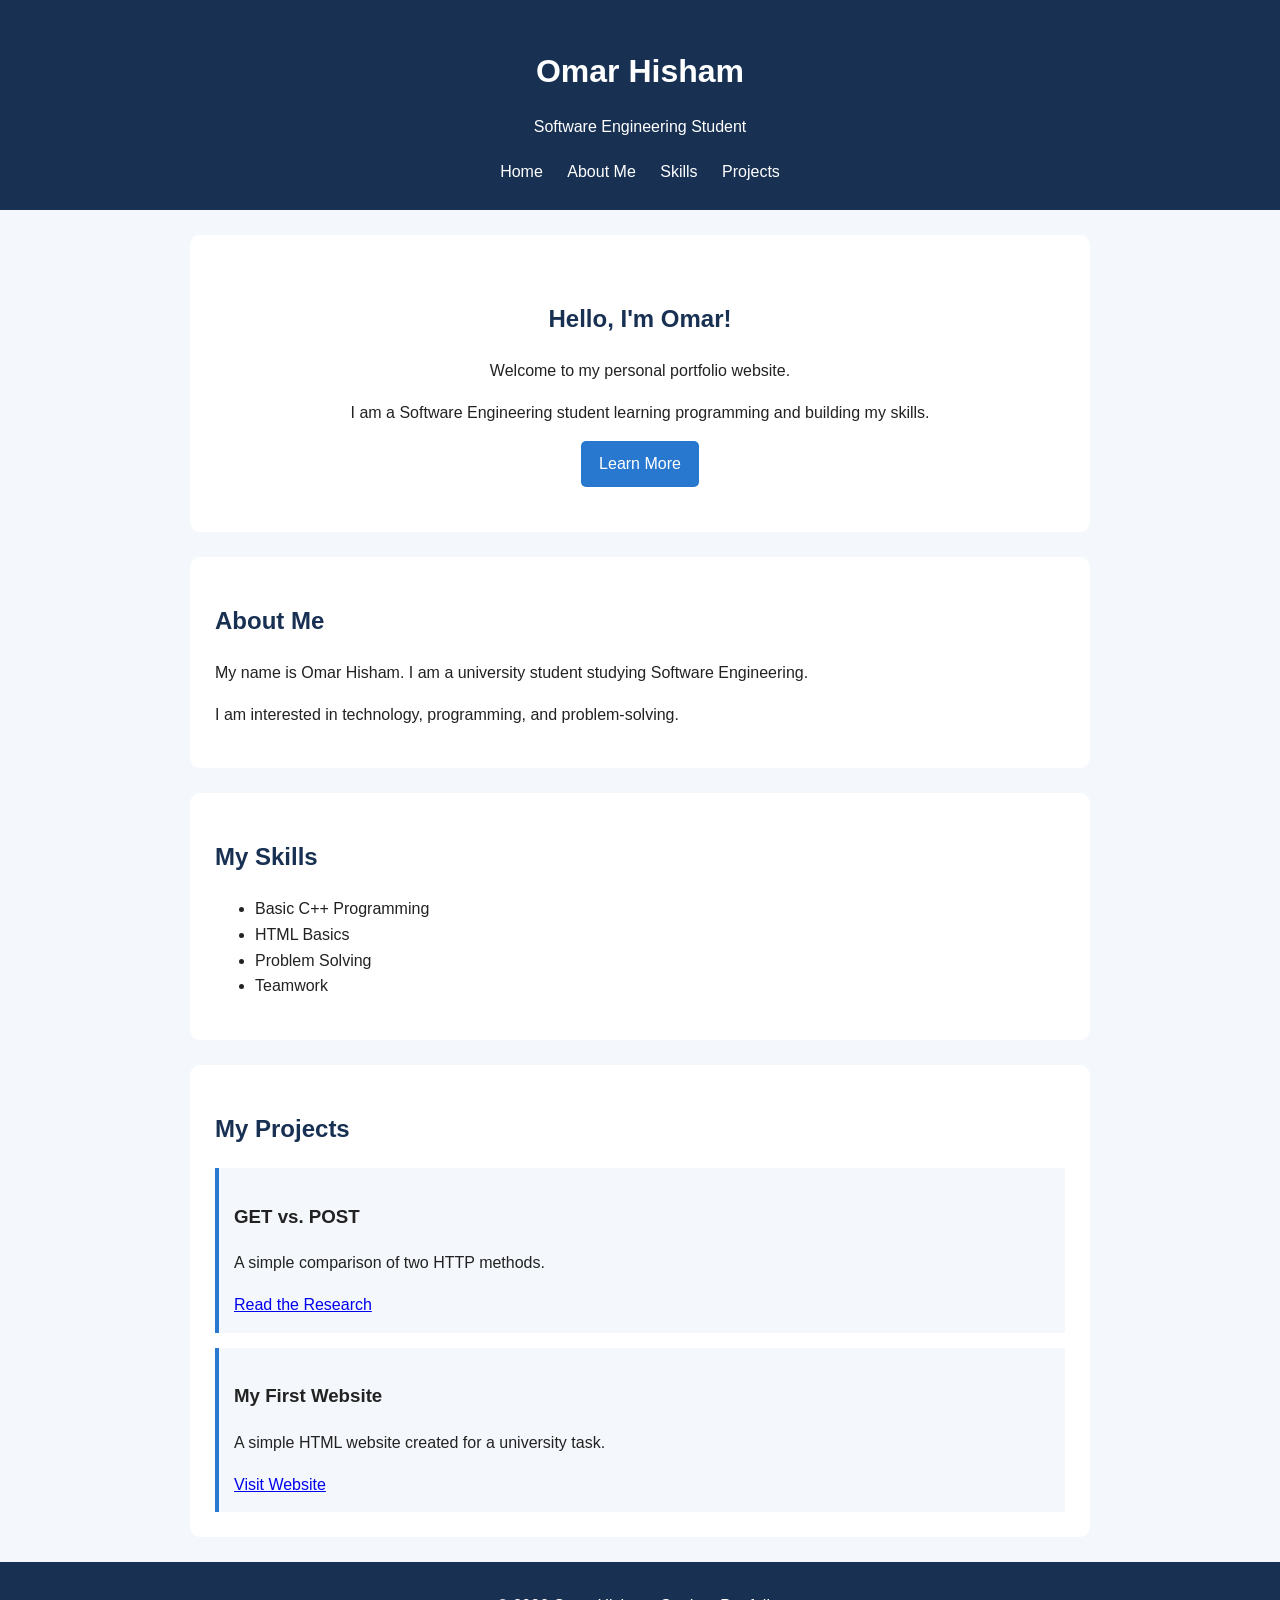
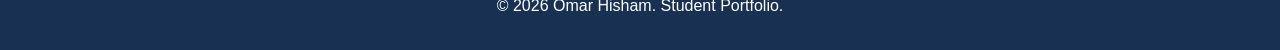
<file: index.html>
<!DOCTYPE html>
<html lang="en">
<head>
    <meta charset="UTF-8">
    <meta name="viewport" content="width=device-width, initial-scale=1.0">
    <title>Omar Hisham | Portfolio</title>
    <link rel="stylesheet" href="style.css">
</head>
<body>

    <header>
        <h1>Omar Hisham</h1>
        <p>Software Engineering Student</p>

        <nav>
            <a href="#home">Home</a>
            <a href="#about">About Me</a>
            <a href="#skills">Skills</a>
            <a href="#projects">Projects</a>
        </nav>
    </header>

    <section id="home" class="hero">
        <h2>Hello, I'm Omar!</h2>
        <p>Welcome to my personal portfolio website.</p>
        <p>I am a Software Engineering student learning programming and building my skills.</p>
        <a href="#about" class="button">Learn More</a>
    </section>

    <section id="about">
        <h2>About Me</h2>
        <p>My name is Omar Hisham. I am a university student studying Software Engineering.</p>
        <p>I am interested in technology, programming, and problem-solving.</p>
    </section>

    <section id="skills">
        <h2>My Skills</h2>
        <ul>
            <li>Basic C++ Programming</li>
            <li>HTML Basics</li>
            <li>Problem Solving</li>
            <li>Teamwork</li>
        </ul>
    </section>

    <section id="projects">
        <h2>My Projects</h2>

        
    <div class="project">
        <h3>GET vs. POST</h3>
        <p>A simple comparison of two HTTP methods.</p>
        <a href="Get_Post Task.pdf" target="_blank">Read the Research</a>
    </div>


                <div class="project">
        <h3>My First Website</h3>
        <p>A simple HTML website created for a university task.</p>
        <a href="WebTask1Website/webLabTask1.html">Visit Website</a>
    </div>

    </section>



    <footer>
        <p>© 2026 Omar Hisham. Student Portfolio.</p>
    </footer>

</body>
</html>
</file>
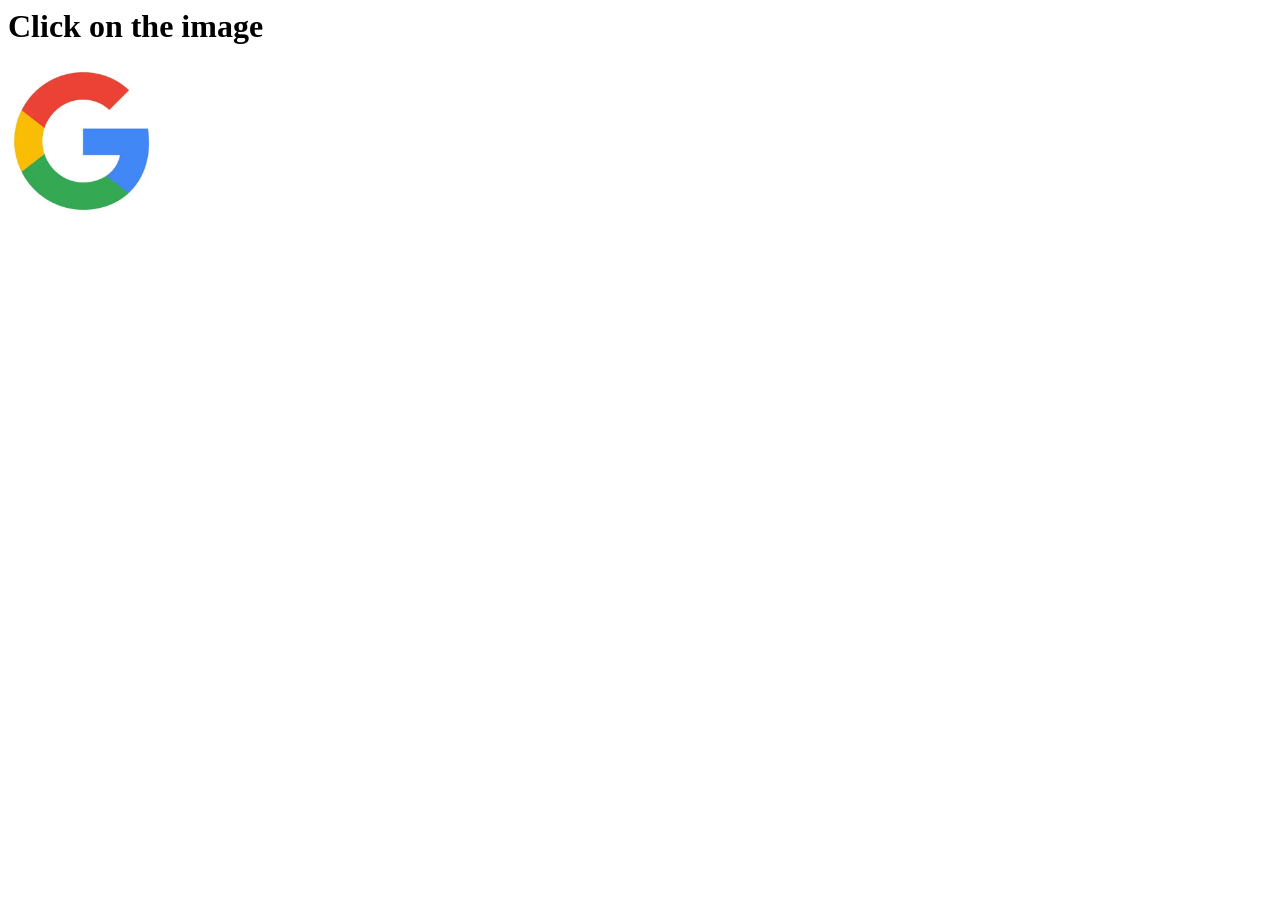
<file: WebTask1Website/image.html>
<html>
<head>
    <title>Google Image</title>
    <link rel="icon" type="image/png" href="google.png">
</head>
<body>

    <h1>Click on the image</h1>

    <a href="https://www.google.com">
        <img src="OIP.png" width="150">
    </a>

</body>
</html>
</file>
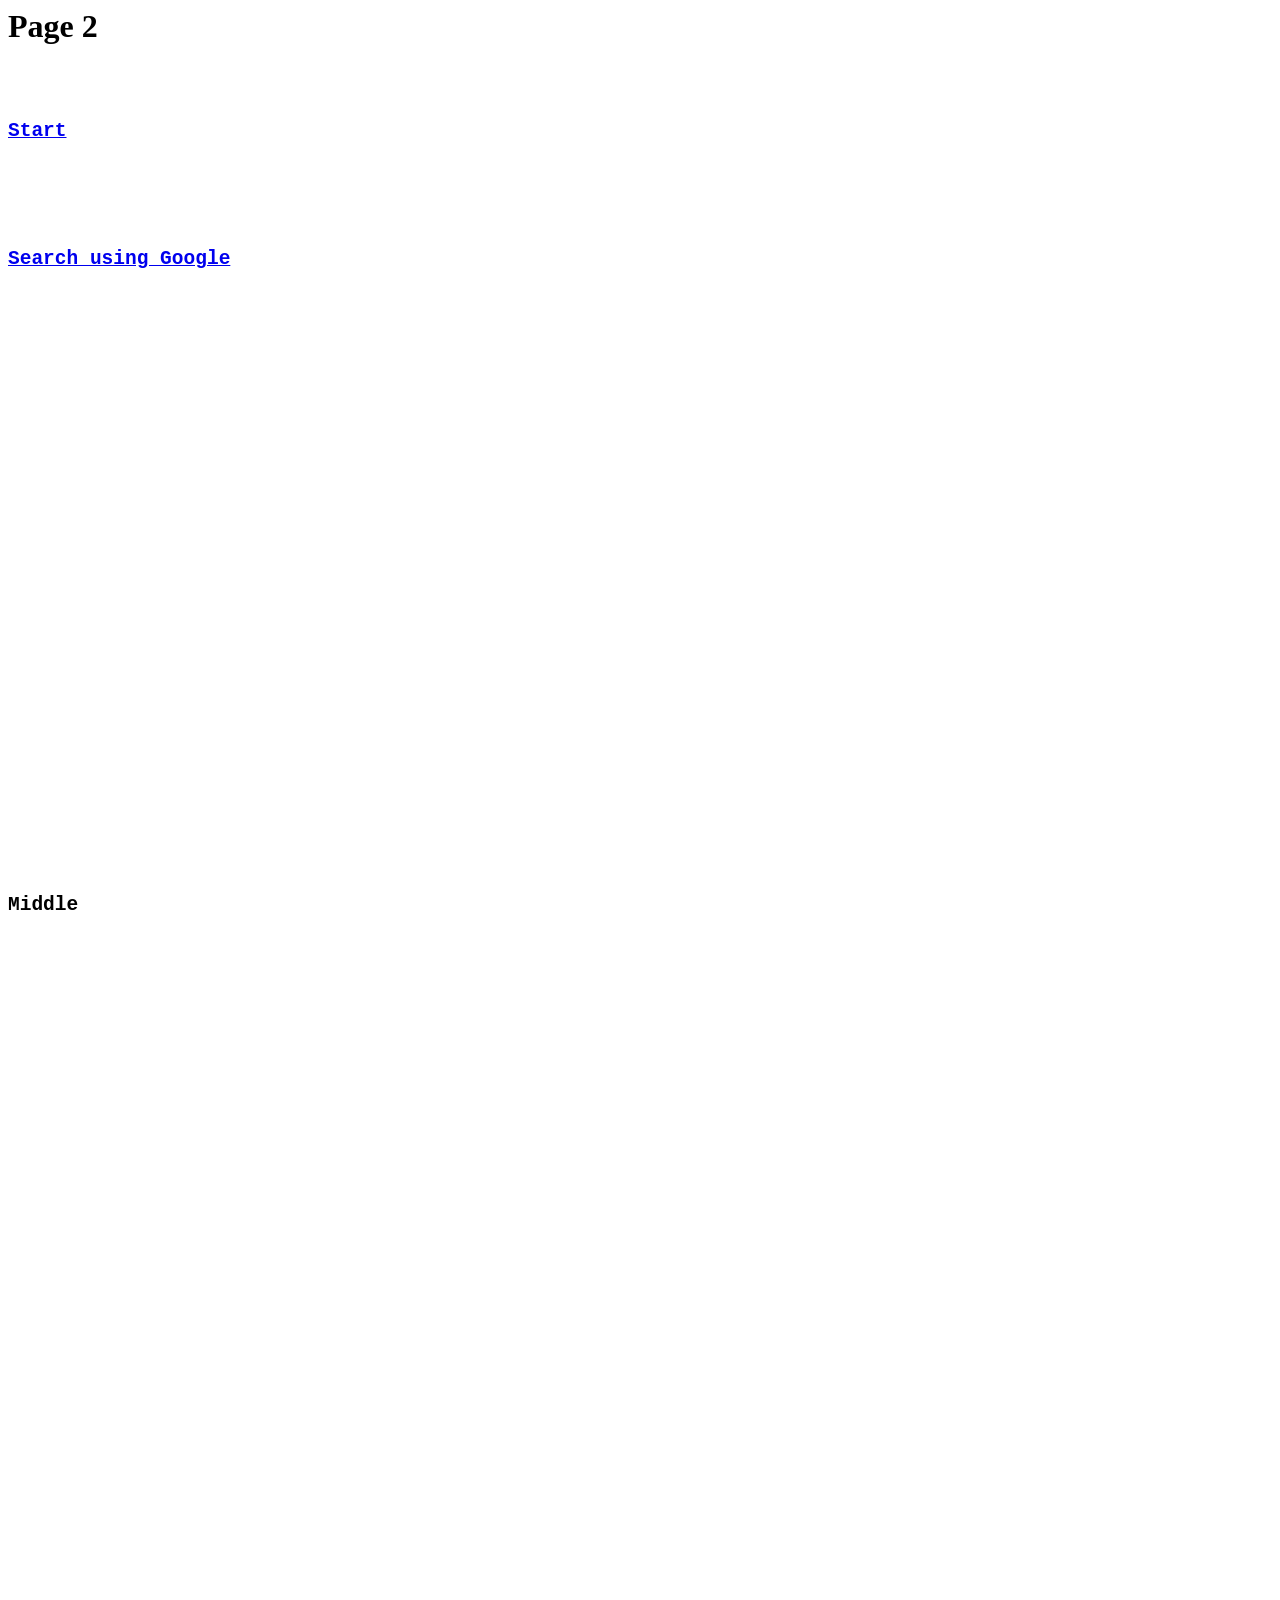
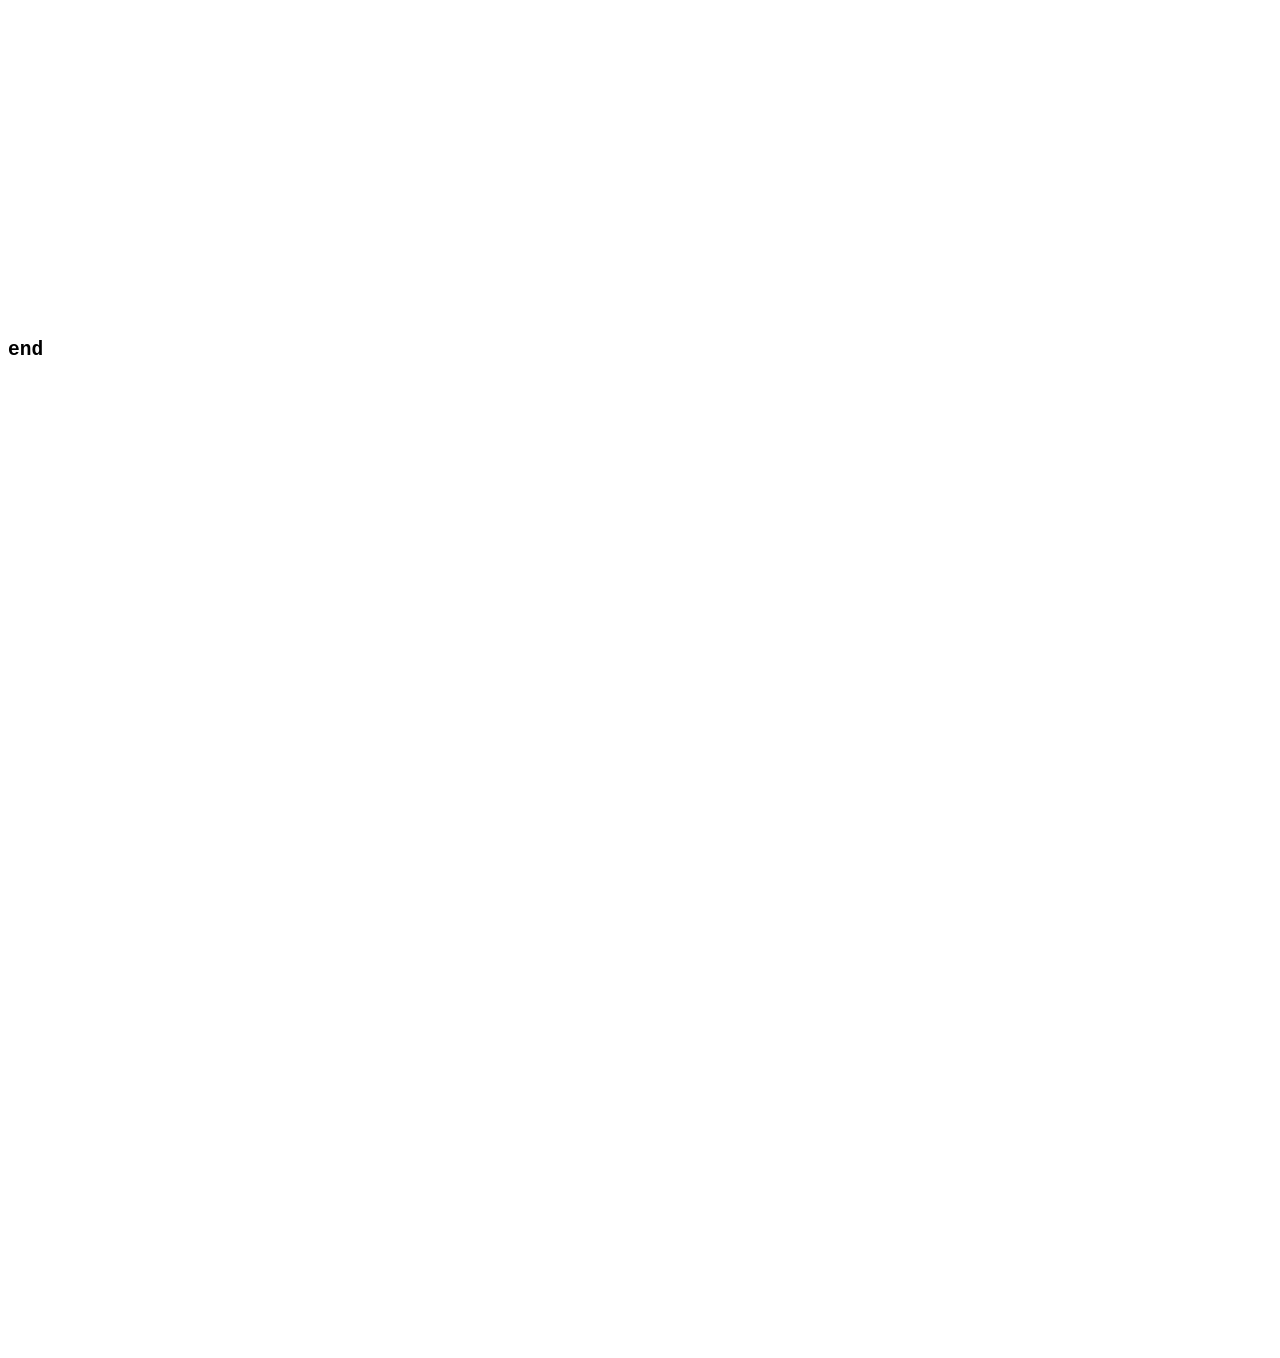
<file: WebTask1Website/page2.html>
<html>
<head>
<title>Page 2</title>
</head>
<body>
<h1>Page 2</h1>

    <pre>
            <h2>
<a href="#mid">Start</a>
            </h2>
    <h2>
<a href="https://www.google.com" target="_blank">Search using Google</a>
    </h2>

    


































        <h2 id="mid">Middle</h2>
































































        <h2 id="end">end</h2>
        





























































    </pre>
</body>
</html>
</file>
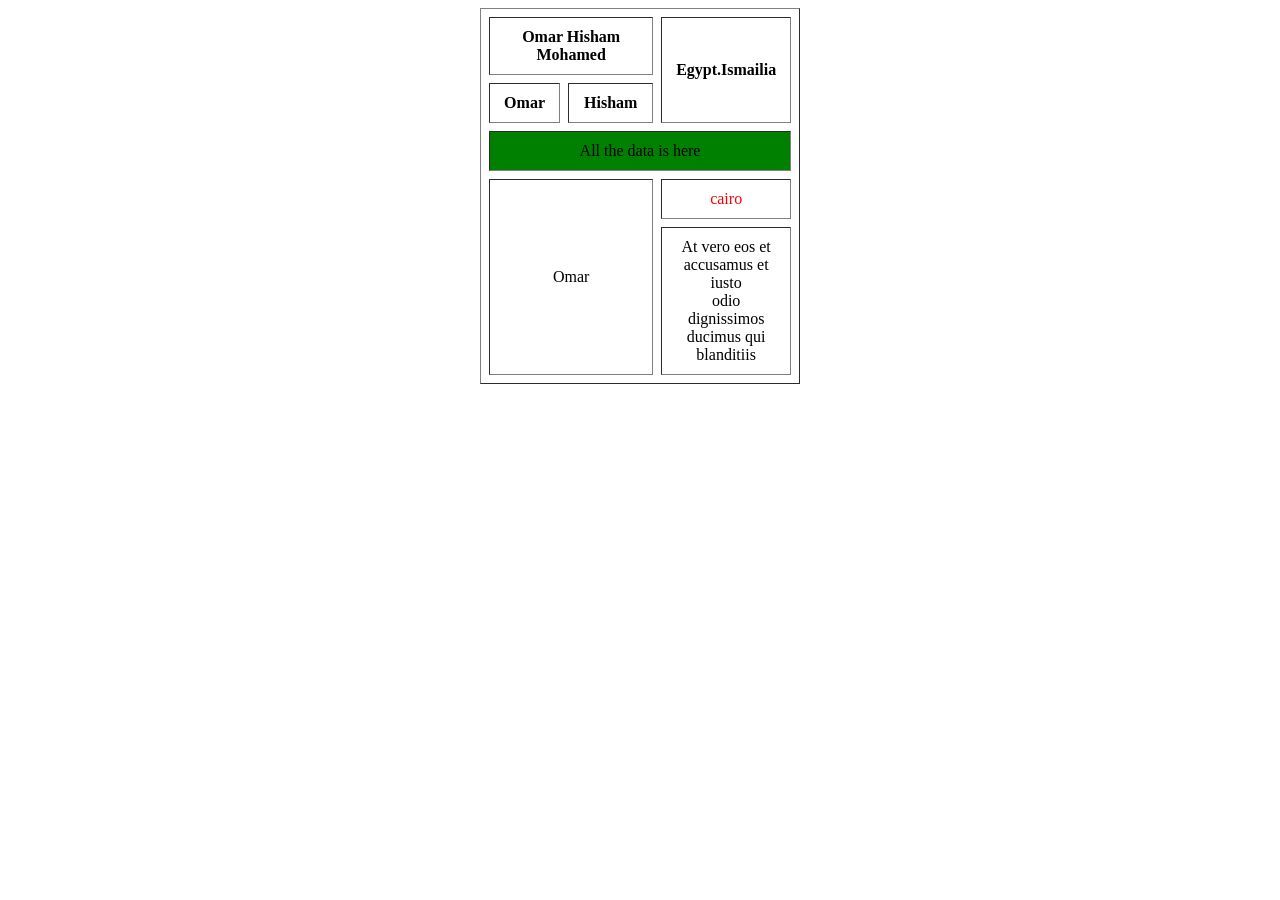
<file: WebTask1Website/table.html>
<html>
<head>
    <title>Table</title>
</head>
<body>

<table border="1" cellpadding="10" cellspacing="8" width="320" align="center">
    <tr>
        <th colspan="2">Omar Hisham Mohamed</th>
        <th rowspan="2">Egypt.Ismailia</th>
    </tr>

    <tr>
        <th>Omar</th>
        <th>Hisham</th>
    </tr>

    <tr>
        <td colspan="3" bgcolor="green" align="center">All the data is here</td>
    </tr>

    <tr>
        <td colspan="2" rowspan="2" align="center">Omar</td>
        <td align="center"><font color="red">cairo</font></td>
    </tr>

    <tr>
        <td align="center">
            At vero eos et<br>
            accusamus et iusto<br>
            odio dignissimos<br>
            ducimus qui<br>
            blanditiis
        </td>
    </tr>
</table>

</body>
</html>
</file>
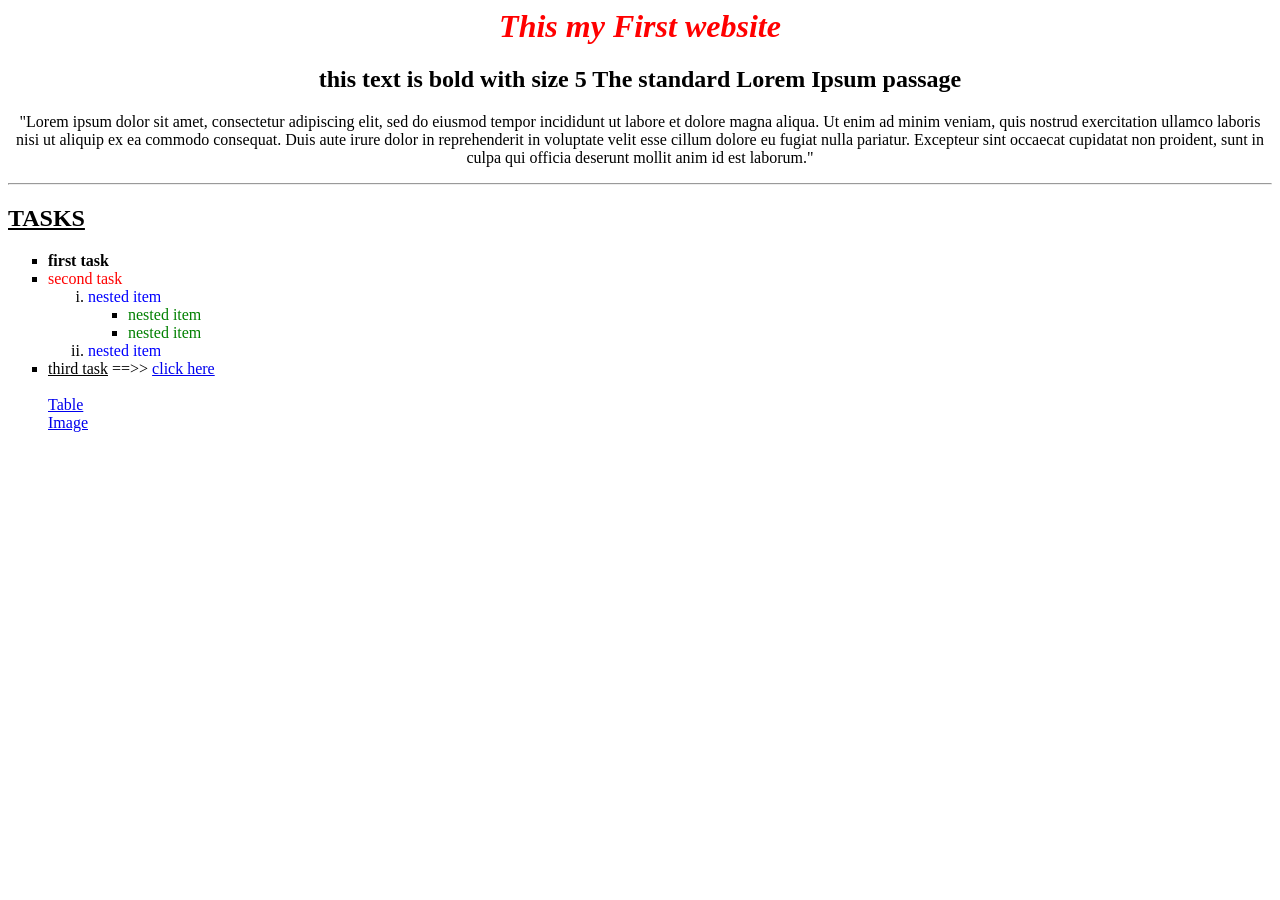
<file: WebTask1Website/webLabTask1.html>
<html>
<head>
    <title>My First Website</title>
</head>
<body>

<center>
    <h1><font color="red"><i>This my First website</i></font></h1>

    <h2>this text is bold with size 5 The standard Lorem Ipsum passage</h2>

    <p>
        "Lorem ipsum dolor sit amet, consectetur adipiscing elit, sed do eiusmod tempor incididunt ut labore et dolore magna aliqua.
        Ut enim ad minim veniam, quis nostrud exercitation ullamco laboris nisi ut aliquip ex ea commodo consequat.
        Duis aute irure dolor in reprehenderit in voluptate velit esse cillum dolore eu fugiat nulla pariatur.
        Excepteur sint occaecat cupidatat non proident, sunt in culpa qui officia deserunt mollit anim id est laborum."
    </p>
</center>

<hr>

<h2><u>TASKS</u></h2>

<ul type="square">
    <li><b>first task</b></li>

    <li><font color="red">second task</font>
        <ol type="i">
            <li><font color="blue">nested item</font>
                <ul type="square">
                    <li><font color="green">nested item</font></li>
                    <li><font color="green">nested item</font></li>
                </ul>
            </li>
            <li><font color="blue">nested item</font></li>
        </ol>
    </li>

    <li><u>third task</u> ==&gt;&gt; <a href="page2.html#end" target="_blank">click here</a></li>
    

    <br>

    <a href="table.html">Table</a>

    <br>
    <a href="image.html">Image</a>

    
</ul>

</body>
</html>
</file>
<file: style.css>
body {
    margin: 0;
    font-family: Arial, sans-serif;
    background-color: #f4f7fb;
    color: #222;
    line-height: 1.6;
}

header {
    background-color: #183153;
    color: white;
    text-align: center;
    padding: 25px;
}

header h1 {
    margin-bottom: 5px;
}

nav {
    margin-top: 20px;
}

nav a {
    color: white;
    text-decoration: none;
    margin: 10px;
}

nav a:hover {
    text-decoration: underline;
}

section {
    background-color: white;
    max-width: 850px;
    margin: 25px auto;
    padding: 25px;
    border-radius: 10px;
}

h2 {
    color: #183153;
}

.hero {
    text-align: center;
    padding: 45px 25px;
}

.button {
    display: inline-block;
    background-color: #2878d0;
    color: white;
    text-decoration: none;
    padding: 10px 18px;
    border-radius: 5px;
}

.button:hover {
    background-color: #1d5fa8;
}

.project {
    background-color: #f4f7fb;
    padding: 15px;
    margin-top: 15px;
    border-left: 4px solid #2878d0;
}

footer {
    background-color: #183153;
    color: white;
    text-align: center;
    padding: 15px;
}

@media (max-width: 600px) {
    nav a {
        display: inline-block;
        margin: 6px;
    }

    section {
        margin: 15px;
        padding: 20px;
    }
}
</file>
